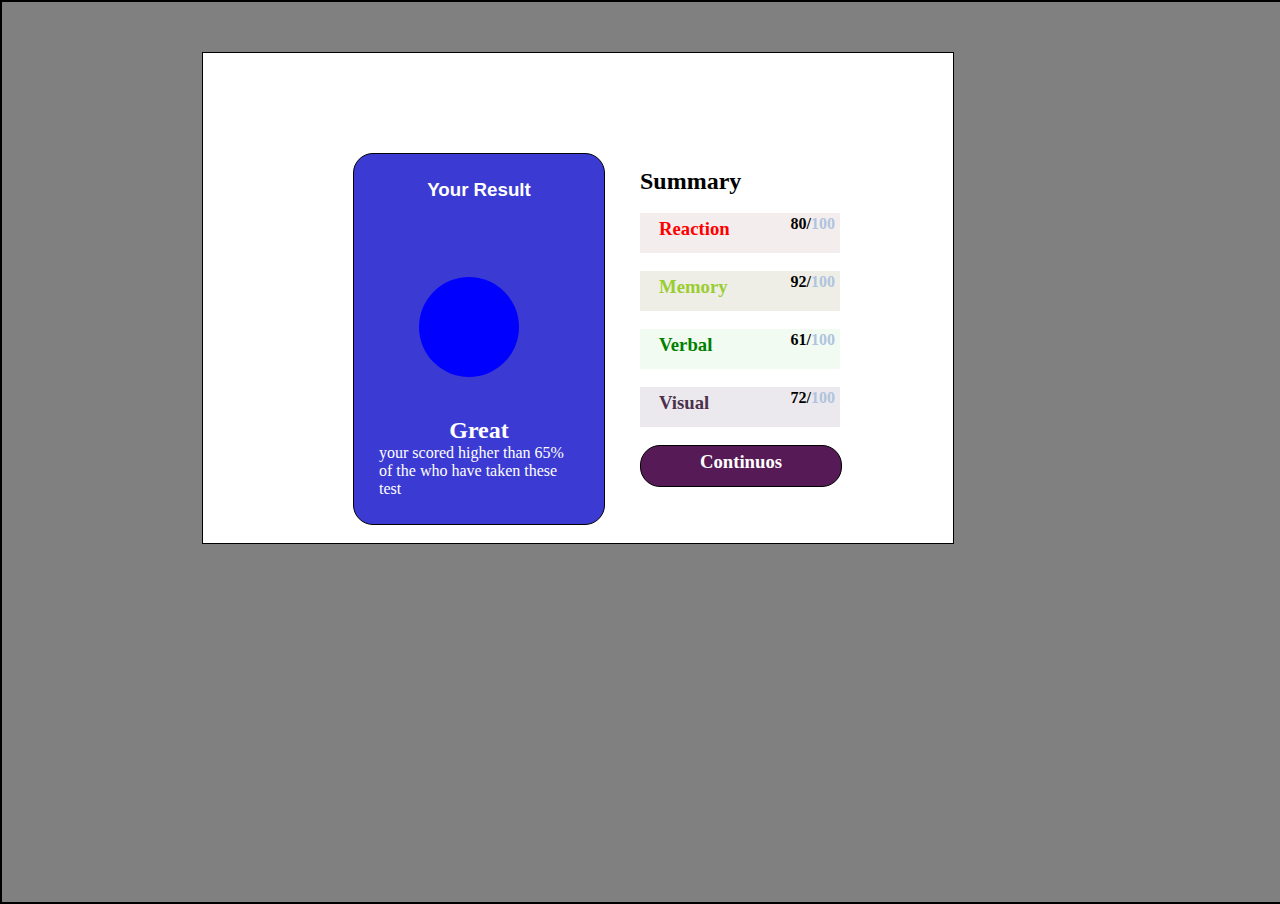
<file: project1.html>
<html>

<head>
    <title>my project</title>
    <link href="myproject.css" rel="stylesheet">
    <link rel="stylesheet" href="https://cdnjs.cloudflare.com/ajax/libs/font-awesome/6.4.2/css/all.min.css"
        integrity="sha512-z3gLpd7yknf1YoNbCzqRKc4qyor8gaKU1qmn+CShxbuBusANI9QpRohGBreCFkKxLhei6S9CQXFEbbKuqLg0DA=="
        crossorigin="anonymous" referrerpolicy="no-referrer" />
</head>

<body>
    <div class="container">
        <div class="box">
            <div class="box2">
                <h3 style="text-align: center; font-family:sans-serif;">Your Result</h3><br><br>
                <svg width="100px" height="100px" style="margin:5px;padding:35px">
                    <circle cx="50" cy="50" r="50 " stroke="lightwhite" stroke-width="3" fill="blue">76</circle>
                </svg>
                <h2 style="text-align: center;">Great</h2>
                <p> your scored higher than 65% of the who have taken these test</p>
            </div>
            <div class="box3">
                <h2>Summary</h2><br>
                <div class="rec">
                    <h3><i  style="padding:7px"class="fa-solid fa-bolt"></i>Reaction</h3>
                    <h4 style="text-align: right;margin-top: -25px;color: black;">80/<b style="color: lightsteelblue;">100</b></h4>
                </div><br>
                <div class="mem">
                    <h3><i style="padding:7px" class="fa-brands fa-nfc-directional"></i>Memory</h3>
                    <h4 style="text-align: right;margin-top: -25px;color: black;">92/<b style="color: lightsteelblue;">100</b></h4>
                </div><br>
                <div class="ver">
                    <h3><i  style="padding:7px" class="fa-regular fa-comment"></i>Verbal</h3>
                    <h4 style="text-align: right;margin-top: -25px;color: black;">61/<b style="color: lightsteelblue;">100</b></h4>
                </div><br>
                <div class="vis">
                    <h3><i  style="padding:7px" class="fa-solid fa-eye"></i>Visual</h3>
                    <h4 style="text-align: right;margin-top: -25px;color: black;">72/<b style="color: lightsteelblue;">100</b></h4>
                </div><br>
                <div class="con">
                    <h3>Continuos</h3>
                </div>

            </div>
        </div>
    </div>

</body>

</html>
</file>
<file: myproject.css>
*{
    margin: 0px;
}
.container{
border: 2px solid black;
width: 100%;
height: 100%;
background-color: gray;
display: flex;

}
.box{
    width: 750px;
    height:400px;
    border: 1px solid black;
    margin: 20px;
    margin-top: 50px;
    margin-left: 200px;
    padding-top: 90px;
    background-color: white;
    display: flex;
    
    

}
.box1{
    width:60px;
    height:120px;
    border: 2px solid black;
    margin-left:80px;
    padding:80px;
    border-radius:30px;
    color: black;
    background-color:;
    text-align: center;  
}
.box2{
    width:200px;
    height:320px;
    border: 1px solid black;
    margin: 10px;
    margin-bottom: 10px;
    margin-left: 150px;
    border-radius: 20px;
    padding: 25px;
    background-color: rgb(59, 59, 211);
    color: white;
    
    

    
}
.box3{
    width:240px ;
    height:333px;
    padding:25px;
    background-color:white;
    
    
}
.rec{
    width: 190px;
    height: 30px;
    margin-right: 3px;
    
    padding: 5px;
    background-color: rgb(244, 237, 237);
    color:red;
}
.mem{
    width: 190px;
    height: 30px;
    margin-right: 3px;
    padding: 5px;
    color: yellowgreen;
    background-color:rgb(238, 238, 231) ;
}
.ver{
    width: 190px;
    height: 30px;
    margin-right: 3px;
    padding: 5px;
    color:green;
    background-color: rgb(242, 251, 242);
}
.vis{
    width: 190px;
    height: 30px;
    margin-right: 3px;
    padding: 5px;
    color: rgb(76, 48, 76);
    background-color: rgb(235, 233, 237);
}
.con{
    width: 190px;
    height: 30px;
    margin-right: 3px;
    border: 1px solid black;
    padding: 5px;
    border-radius:20px ;
    text-align: center;
    background-color:rgb(86, 26, 86);
    color: white;
}
</file>
